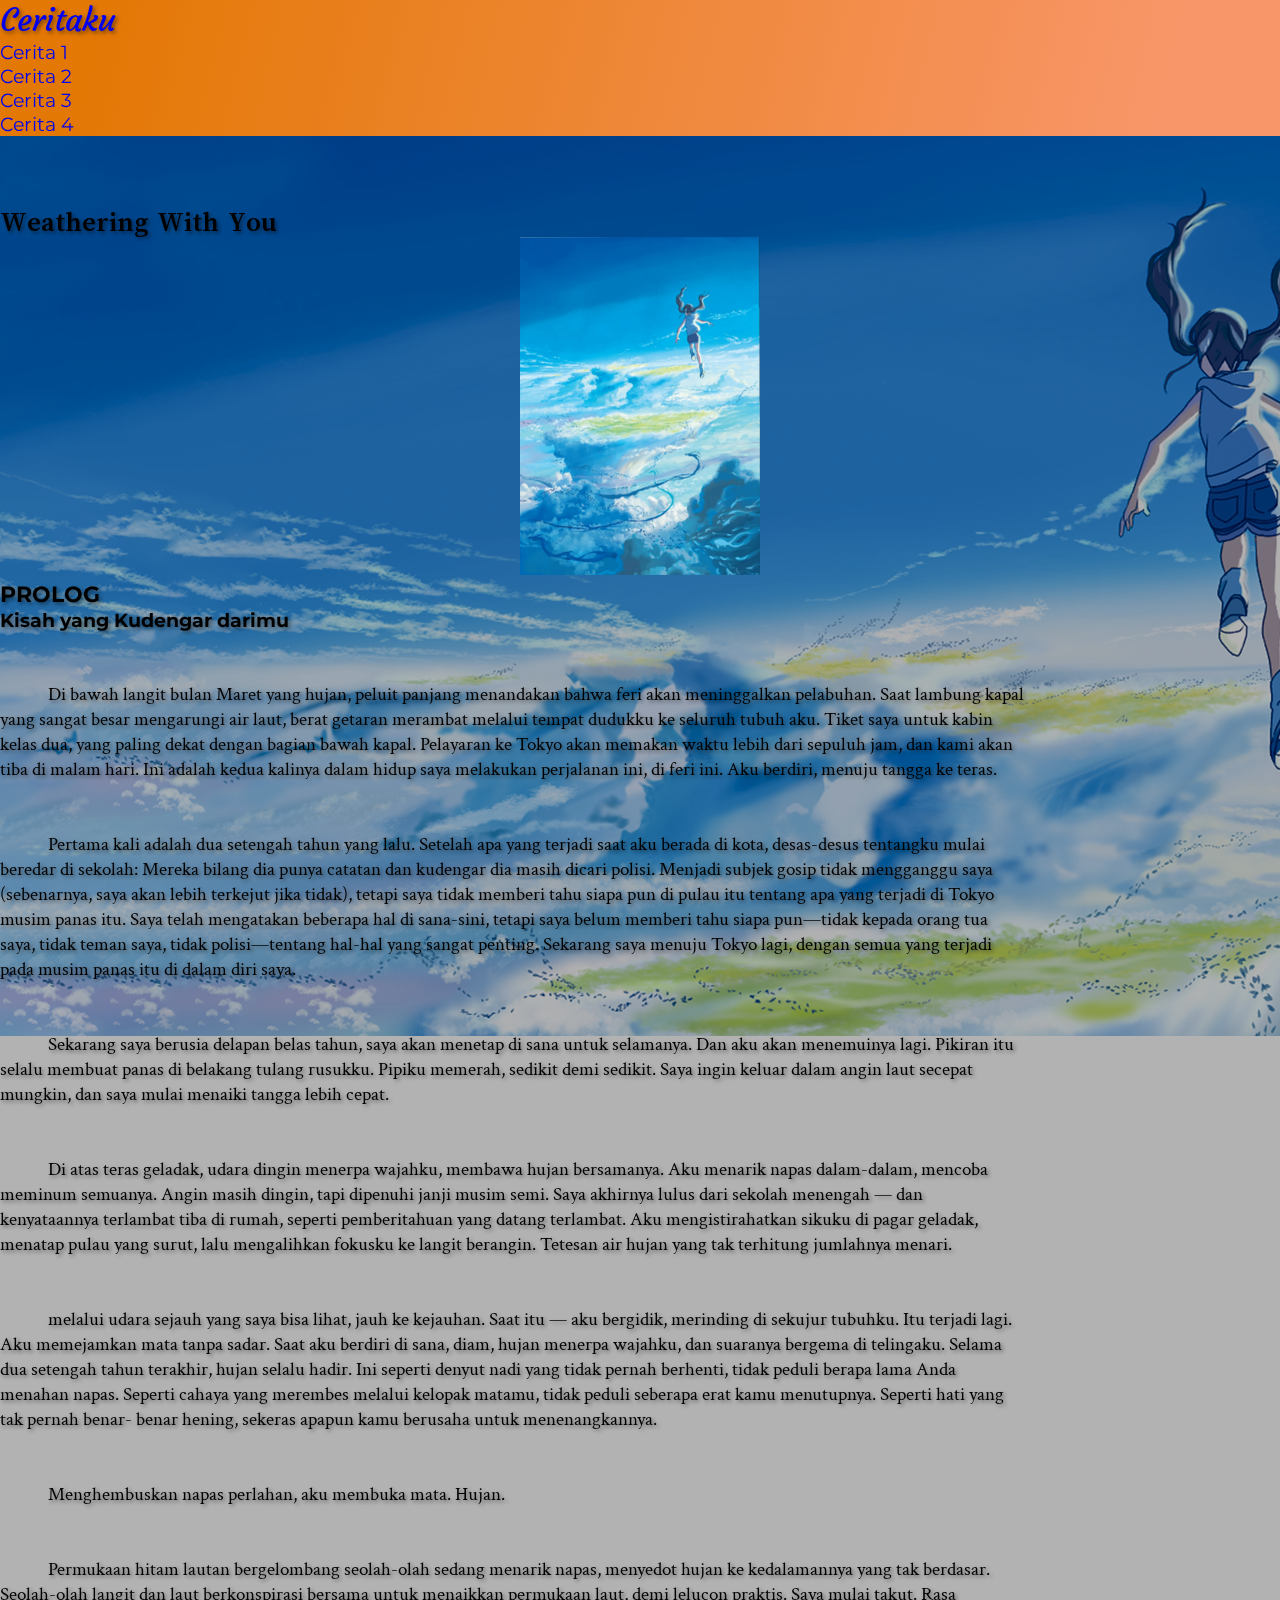
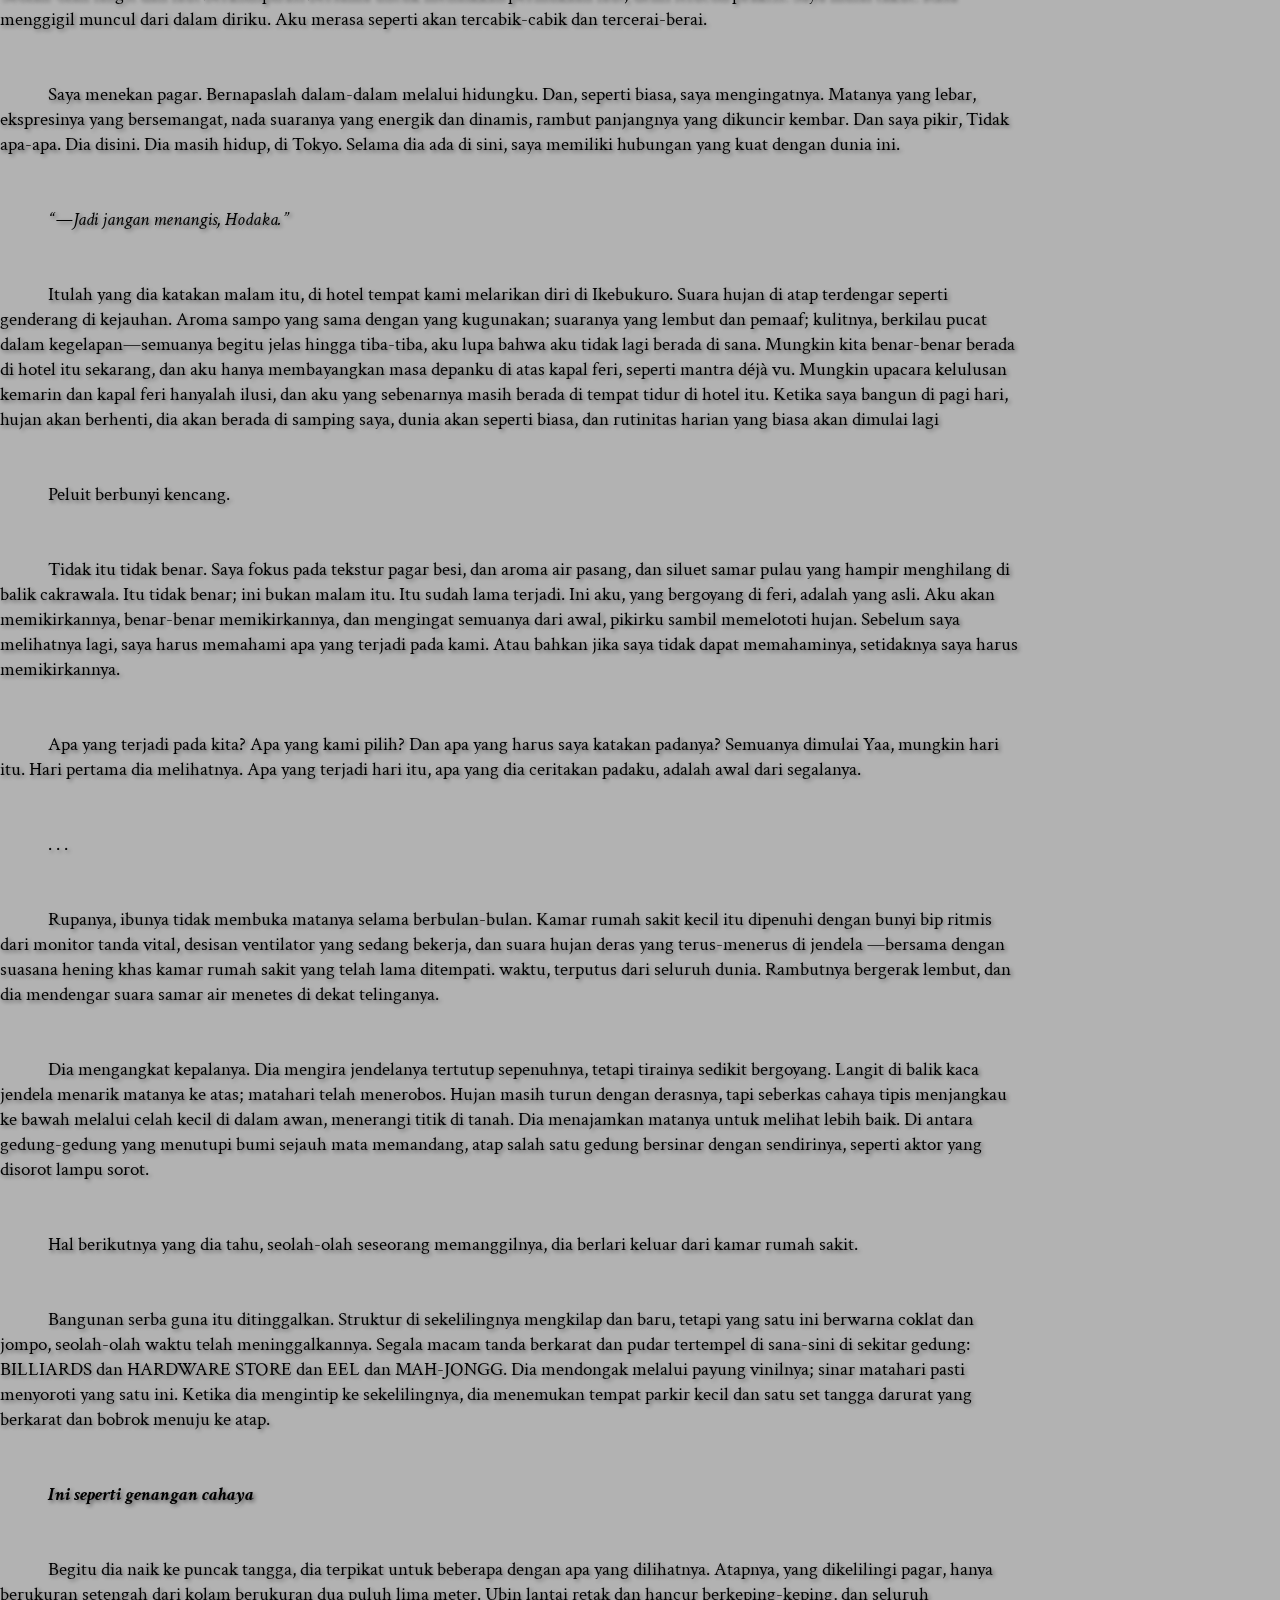
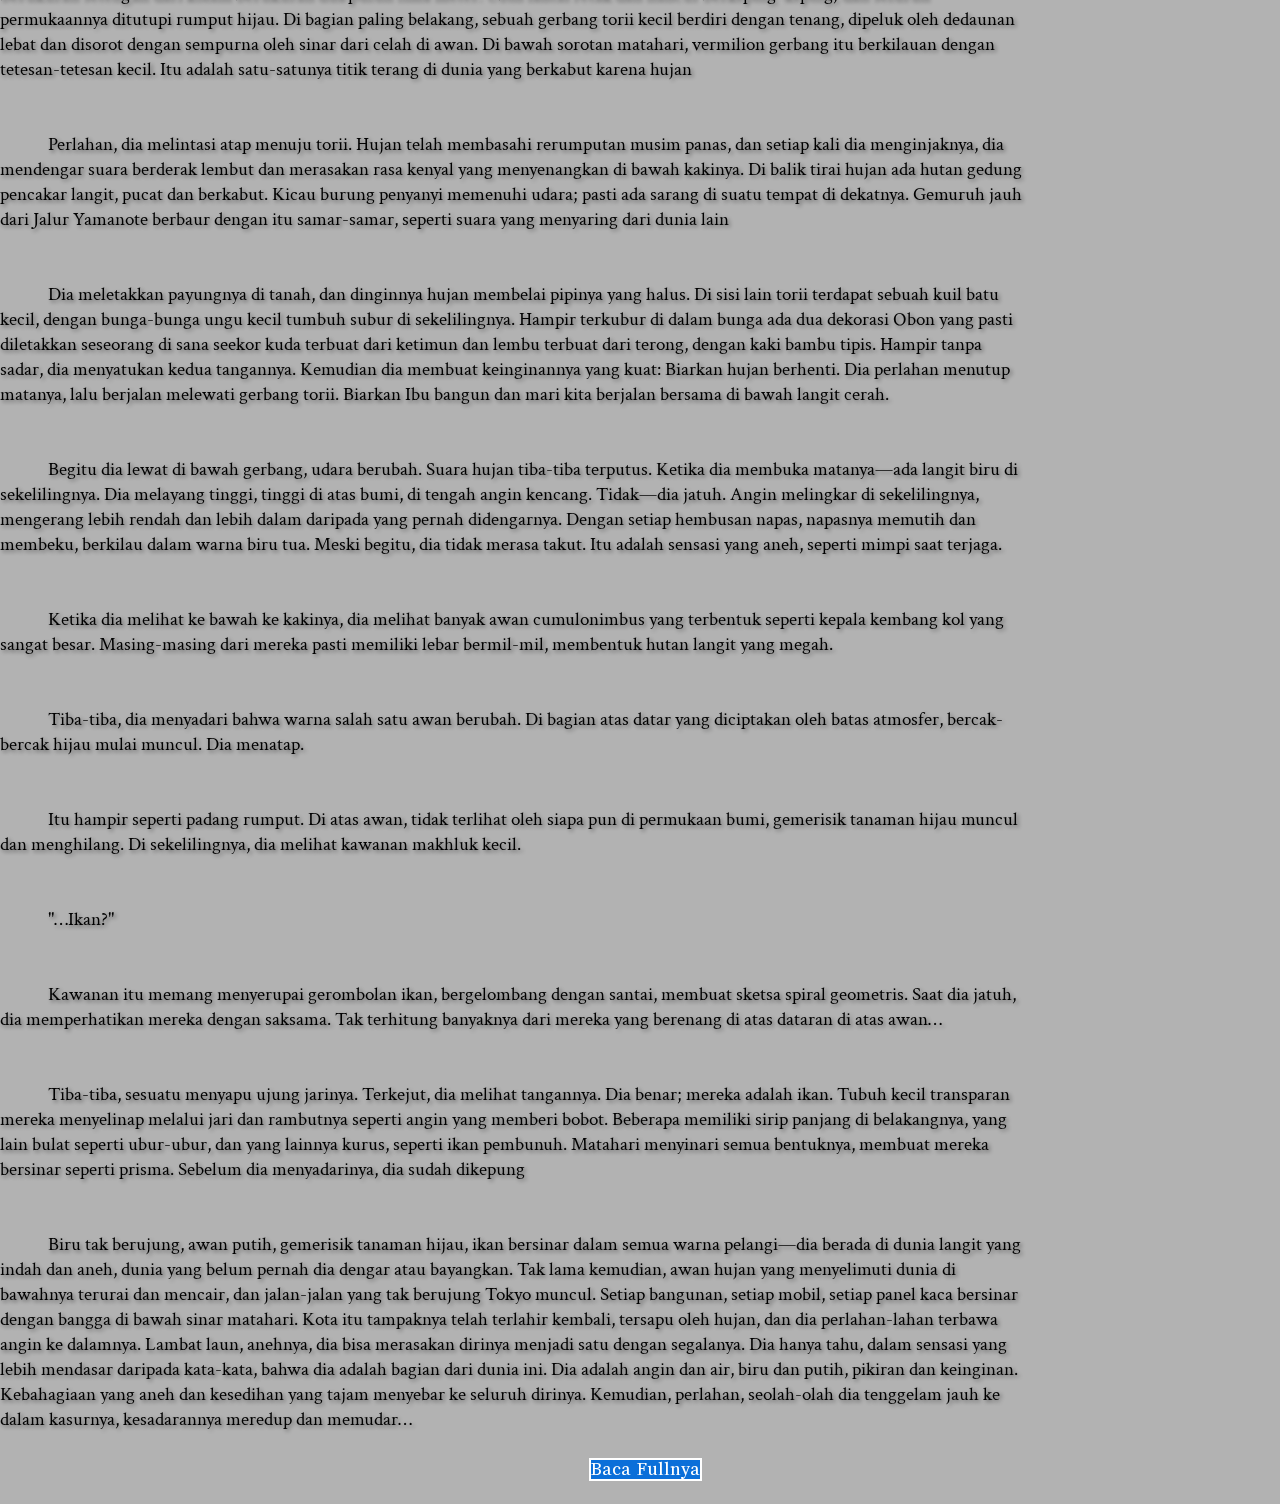
<file: page1/index.html>
<!DOCTYPE html>
<html lang="en">
  <head>
    <meta charset="utf-8" />
    <meta name="viewport" content="width=device-width, initial-scale=1" />
    <title>Ceritaku</title>

    <!--link bootstrap-->
    <link
      href="https://cdn.jsdelivr.net/npm/bootstrap@5.3.1/dist/css/bootstrap.min.css"
      rel="stylesheet"
      integrity="sha384-4bw+/aepP/YC94hEpVNVgiZdgIC5+VKNBQNGCHeKRQN+PtmoHDEXuppvnDJzQIu9"
      crossorigin="anonymous"
    />

    <!--link css-->
    <link rel="stylesheet" href="style.css" />

    <!--Goggle Font-->
    <link rel="preconnect" href="https://fonts.googleapis.com" />
    <link rel="preconnect" href="https://fonts.gstatic.com" crossorigin />
    <link
      href="https://fonts.googleapis.com/css2?family=Courgette&family=Crimson+Text&family=Kanit:wght@400;700&family=Lisu+Bosa&family=Montserrat:wght@500;600&family=Noto+Sans:wght@500&family=Poppins:wght@400;700&display=swap"
      rel="stylesheet"
    />
  </head>

  <body>
    <header>
      <!--navbar-->
      <nav
        class="navbar navbar-expand-lg navbar-dark shadow fixed-top"
        style="background: linear-gradient(103.3deg, rgb(228, 120, 5) 7.7%, rgb(248, 150, 105) 90.8%);"
      >
        <div class="container">
          <a class="navbar-brand" href="../index.html">Ceritaku</a>
          <button
            class="navbar-toggler"
            type="button"
            data-bs-toggle="collapse"
            data-bs-target="#navbarNav"
            aria-controls="navbarNav"
            aria-expanded="false"
            aria-label="Toggle navigation"
          >
            <span class="navbar-toggler-icon"></span>
          </button>
          <div class="collapse navbar-collapse" id="navbarNav">
            <ul class="navbar-nav ms-auto fs-6">
              <li class="nav-item">
                <a class="nav-link active" aria-current="page" href="#"
                  >Cerita 1</a>
              </li>
              <li class="nav-item">
                <a class="nav-link" href="../page2/index.html">Cerita 2</a>
              </li>
              <li class="nav-item">
                <a class="nav-link" href="../page3/index.html">Cerita 3</a>
              </li>
              <li class="nav-item">
                <a class="nav-link" href="../page4/index.html">Cerita 4</a>
              </li>
            </ul>
          </div>
        </div>
      </nav>
    </header>

    <section id="hero" class="hero text-white">
      <div class="bg-image"></div>
      <main>
        <br><br> <br>
        <h2 class="text-end mx-4 fs-1">Weathering With You</h2>
        <center><img src="../image/cover1.png" class="img-fluid mt-2 border border-light border-2" alt="covergambar"></center>
        <h3 class="text-warning text-decoration-underline mx-3 mt-5">PROLOG</h3>
        <h4 class="text-warning text-decoration-underline mx-3">
          Kisah yang Kudengar darimu
        </h4>
        <p class="mx-auto fs-5 text-center align-items-center">
          Di bawah langit bulan Maret yang hujan, peluit panjang menandakan
          bahwa feri akan meninggalkan pelabuhan. Saat lambung kapal yang sangat
          besar mengarungi air laut, berat getaran merambat melalui tempat
          dudukku ke seluruh tubuh aku. Tiket saya untuk kabin kelas dua, yang
          paling dekat dengan bagian bawah kapal. Pelayaran ke Tokyo akan
          memakan waktu lebih dari sepuluh jam, dan kami akan tiba di malam
          hari. Ini adalah kedua kalinya dalam hidup saya melakukan perjalanan
          ini, di feri ini. Aku berdiri, menuju tangga ke teras.
        </p>
        <p class="mx-auto fs-5 text-center align-items-center">
          Pertama kali adalah dua setengah tahun yang lalu. Setelah apa yang
          terjadi saat aku berada di kota, desas-desus tentangku mulai beredar
          di sekolah: Mereka bilang dia punya catatan dan kudengar dia masih
          dicari polisi. Menjadi subjek gosip tidak mengganggu saya (sebenarnya,
          saya akan lebih terkejut jika tidak), tetapi saya tidak memberi tahu
          siapa pun di pulau itu tentang apa yang terjadi di Tokyo musim panas
          itu. Saya telah mengatakan beberapa hal di sana-sini, tetapi saya
          belum memberi tahu siapa pun—tidak kepada orang tua saya, tidak teman
          saya, tidak polisi—tentang hal-hal yang sangat penting. Sekarang saya
          menuju Tokyo lagi, dengan semua yang terjadi pada musim panas itu di
          dalam diri saya.
        </p>
        <p class="mx-auto fs-5 text-center align-items-center">
          Sekarang saya berusia delapan belas tahun, saya akan menetap di sana
          untuk selamanya. Dan aku akan menemuinya lagi. Pikiran itu selalu
          membuat panas di belakang tulang rusukku. Pipiku memerah, sedikit demi
          sedikit. Saya ingin keluar dalam angin laut secepat mungkin, dan saya
          mulai menaiki tangga lebih cepat.
        </p>
        <p class="mx-auto fs-5 text-center align-items-center">
          Di atas teras geladak, udara dingin menerpa wajahku, membawa hujan
          bersamanya. Aku menarik napas dalam-dalam, mencoba meminum semuanya.
          Angin masih dingin, tapi dipenuhi janji musim semi. Saya akhirnya
          lulus dari sekolah menengah — dan kenyataannya terlambat tiba di
          rumah, seperti pemberitahuan yang datang terlambat. Aku
          mengistirahatkan sikuku di pagar geladak, menatap pulau yang surut,
          lalu mengalihkan fokusku ke langit berangin. Tetesan air hujan yang
          tak terhitung jumlahnya menari.
        </p>
        <p class="mx-auto fs-5 text-center align-items-center">
          melalui udara sejauh yang saya bisa lihat, jauh ke kejauhan. Saat itu
          — aku bergidik, merinding di sekujur tubuhku. Itu terjadi lagi. Aku
          memejamkan mata tanpa sadar. Saat aku berdiri di sana, diam, hujan
          menerpa wajahku, dan suaranya bergema di telingaku. Selama dua
          setengah tahun terakhir, hujan selalu hadir. Ini seperti denyut nadi
          yang tidak pernah berhenti, tidak peduli berapa lama Anda menahan
          napas. Seperti cahaya yang merembes melalui kelopak matamu, tidak
          peduli seberapa erat kamu menutupnya. Seperti hati yang tak pernah
          benar- benar hening, sekeras apapun kamu berusaha untuk
          menenangkannya.
        </p>
        <p class="mx-auto fs-6 text-center align-items-center">
          Menghembuskan napas perlahan, aku membuka mata. Hujan.
        </p>
        <p class="mx-auto fs-5 text-center align-items-center">
          Permukaan hitam lautan bergelombang seolah-olah sedang menarik napas,
          menyedot hujan ke kedalamannya yang tak berdasar. Seolah-olah langit
          dan laut berkonspirasi bersama untuk menaikkan permukaan laut, demi
          lelucon praktis. Saya mulai takut. Rasa menggigil muncul dari dalam
          diriku. Aku merasa seperti akan tercabik-cabik dan tercerai-berai.
        </p>
        <p class="mx-auto fs-5 text-center align-items-center">
          Saya menekan pagar. Bernapaslah dalam-dalam melalui hidungku. Dan,
          seperti biasa, saya mengingatnya. Matanya yang lebar, ekspresinya yang
          bersemangat, nada suaranya yang energik dan dinamis, rambut panjangnya
          yang dikuncir kembar. Dan saya pikir, Tidak apa-apa. Dia disini. Dia
          masih hidup, di Tokyo. Selama dia ada di sini, saya memiliki hubungan
          yang kuat dengan dunia ini.
        </p>
        <p class="mx-auto fs-6 text-center align-items-center">
          <i>“—Jadi jangan menangis, Hodaka.”</i>
        </p>
        <p class="mx-auto fs-5 text-center align-items-center">
          Itulah yang dia katakan malam itu, di hotel tempat kami melarikan diri
          di Ikebukuro. Suara hujan di atap terdengar seperti genderang di
          kejauhan. Aroma sampo yang sama dengan yang kugunakan; suaranya yang
          lembut dan pemaaf; kulitnya, berkilau pucat dalam kegelapan—semuanya
          begitu jelas hingga tiba-tiba, aku lupa bahwa aku tidak lagi berada di
          sana. Mungkin kita benar-benar berada di hotel itu sekarang, dan aku
          hanya membayangkan masa depanku di atas kapal feri, seperti mantra
          déjà vu. Mungkin upacara kelulusan kemarin dan kapal feri hanyalah
          ilusi, dan aku yang sebenarnya masih berada di tempat tidur di hotel
          itu. Ketika saya bangun di pagi hari, hujan akan berhenti, dia akan
          berada di samping saya, dunia akan seperti biasa, dan rutinitas harian
          yang biasa akan dimulai lagi
        </p>
        <p class="mx-auto fs-5 text-center align-items-center">Peluit berbunyi kencang.</p>
        <p class="mx-auto fs-5 text-center align-items-center">
          Tidak itu tidak benar. Saya fokus pada tekstur pagar besi, dan aroma
          air pasang, dan siluet samar pulau yang hampir menghilang di balik
          cakrawala. Itu tidak benar; ini bukan malam itu. Itu sudah lama
          terjadi. Ini aku, yang bergoyang di feri, adalah yang asli. Aku akan
          memikirkannya, benar-benar memikirkannya, dan mengingat semuanya dari
          awal, pikirku sambil memelototi hujan. Sebelum saya melihatnya lagi,
          saya harus memahami apa yang terjadi pada kami. Atau bahkan jika saya
          tidak dapat memahaminya, setidaknya saya harus memikirkannya.
        </p>
        <p class="mx-auto fs-5 text-center align-items-center">
          Apa yang terjadi pada kita? Apa yang kami pilih? Dan apa yang harus
          saya katakan padanya? Semuanya dimulai Yaa, mungkin hari itu. Hari
          pertama dia melihatnya. Apa yang terjadi hari itu, apa yang dia
          ceritakan padaku, adalah awal dari segalanya.
        </p>
        <p class="mx-auto fs-3 d-flex justify-content-center">. . .</p>
        <p class="mx-auto fs-5 text-center align-items-center">
          Rupanya, ibunya tidak membuka matanya selama berbulan-bulan. Kamar
          rumah sakit kecil itu dipenuhi dengan bunyi bip ritmis dari monitor
          tanda vital, desisan ventilator yang sedang bekerja, dan suara hujan
          deras yang terus-menerus di jendela —bersama dengan suasana hening
          khas kamar rumah sakit yang telah lama ditempati. waktu, terputus dari
          seluruh dunia. Rambutnya bergerak lembut, dan dia mendengar suara
          samar air menetes di dekat telinganya.
        </p>
        <p class="mx-auto fs-5 text-center align-items-center">
          Dia mengangkat kepalanya. Dia mengira jendelanya tertutup sepenuhnya,
          tetapi tirainya sedikit bergoyang. Langit di balik kaca jendela
          menarik matanya ke atas; matahari telah menerobos. Hujan masih turun
          dengan derasnya, tapi seberkas cahaya tipis menjangkau ke bawah
          melalui celah kecil di dalam awan, menerangi titik di tanah. Dia
          menajamkan matanya untuk melihat lebih baik. Di antara gedung-gedung
          yang menutupi bumi sejauh mata memandang, atap salah satu gedung
          bersinar dengan sendirinya, seperti aktor yang disorot lampu sorot.
        </p>
        <p class="mx-auto fs-5 text-center align-items-center">
          Hal berikutnya yang dia tahu, seolah-olah seseorang memanggilnya, dia
          berlari keluar dari kamar rumah sakit.
        </p>
        <p class="mx-auto fs-5 text-center align-items-center">
          Bangunan serba guna itu ditinggalkan. Struktur di sekelilingnya
          mengkilap dan baru, tetapi yang satu ini berwarna coklat dan jompo,
          seolah-olah waktu telah meninggalkannya. Segala macam tanda berkarat
          dan pudar tertempel di sana-sini di sekitar gedung: BILLIARDS dan
          HARDWARE STORE dan EEL dan MAH-JONGG. Dia mendongak melalui payung
          vinilnya; sinar matahari pasti menyoroti yang satu ini. Ketika dia
          mengintip ke sekelilingnya, dia menemukan tempat parkir kecil dan satu
          set tangga darurat yang berkarat dan bobrok menuju ke atap.
        </p>
        <p class="mx-auto fs-5 text-center align-items-center">
          <b><i>Ini seperti genangan cahaya</i></b>
        </p>
        <p class="mx-auto fs-5 text-center align-items-center">
          Begitu dia naik ke puncak tangga, dia terpikat untuk beberapa dengan
          apa yang dilihatnya. Atapnya, yang dikelilingi pagar, hanya berukuran
          setengah dari kolam berukuran dua puluh lima meter. Ubin lantai retak
          dan hancur berkeping-keping, dan seluruh permukaannya ditutupi rumput
          hijau. Di bagian paling belakang, sebuah gerbang torii kecil berdiri
          dengan tenang, dipeluk oleh dedaunan lebat dan disorot dengan sempurna
          oleh sinar dari celah di awan. Di bawah sorotan matahari, vermilion
          gerbang itu berkilauan dengan tetesan-tetesan kecil. Itu adalah
          satu-satunya titik terang di dunia yang berkabut karena hujan
        </p>
        <p class="mx-auto fs-5 text-center align-items-center">
          Perlahan, dia melintasi atap menuju torii. Hujan telah membasahi
          rerumputan musim panas, dan setiap kali dia menginjaknya, dia
          mendengar suara berderak lembut dan merasakan rasa kenyal yang
          menyenangkan di bawah kakinya. Di balik tirai hujan ada hutan gedung
          pencakar langit, pucat dan berkabut. Kicau burung penyanyi memenuhi
          udara; pasti ada sarang di suatu tempat di dekatnya. Gemuruh jauh dari
          Jalur Yamanote berbaur dengan itu samar-samar, seperti suara yang
          menyaring dari dunia lain
        </p>
        <p class="mx-auto fs-5 text-center align-items-center">
          Dia meletakkan payungnya di tanah, dan dinginnya hujan membelai
          pipinya yang halus. Di sisi lain torii terdapat sebuah kuil batu
          kecil, dengan bunga-bunga ungu kecil tumbuh subur di sekelilingnya.
          Hampir terkubur di dalam bunga ada dua dekorasi Obon yang pasti
          diletakkan seseorang di sana seekor kuda terbuat dari ketimun dan
          lembu terbuat dari terong, dengan kaki bambu tipis. Hampir tanpa
          sadar, dia menyatukan kedua tangannya. Kemudian dia membuat
          keinginannya yang kuat: Biarkan hujan berhenti. Dia perlahan menutup
          matanya, lalu berjalan melewati gerbang torii. Biarkan Ibu bangun dan
          mari kita berjalan bersama di bawah langit cerah.
        </p>
        <p class="mx-auto fs-5 text-center align-items-center">
          Begitu dia lewat di bawah gerbang, udara berubah. Suara hujan
          tiba-tiba terputus. Ketika dia membuka matanya—ada langit biru di
          sekelilingnya. Dia melayang tinggi, tinggi di atas bumi, di tengah
          angin kencang. Tidak—dia jatuh. Angin melingkar di sekelilingnya,
          mengerang lebih rendah dan lebih dalam daripada yang pernah
          didengarnya. Dengan setiap hembusan napas, napasnya memutih dan
          membeku, berkilau dalam warna biru tua. Meski begitu, dia tidak merasa
          takut. Itu adalah sensasi yang aneh, seperti mimpi saat terjaga.
        </p>
        <p class="mx-auto fs-5 text-center align-items-center">
          Ketika dia melihat ke bawah ke kakinya, dia melihat banyak awan
          cumulonimbus yang terbentuk seperti kepala kembang kol yang sangat
          besar. Masing-masing dari mereka pasti memiliki lebar bermil-mil,
          membentuk hutan langit yang megah.
        </p>
        <p class="mx-auto fs-5 text-center align-items-center">
          Tiba-tiba, dia menyadari bahwa warna salah satu awan berubah. Di
          bagian atas datar yang diciptakan oleh batas atmosfer, bercak-bercak
          hijau mulai muncul. Dia menatap.
        </p>
        <p class="mx-auto fs-5 text-center align-items-center">
          Itu hampir seperti padang rumput. Di atas awan, tidak terlihat oleh
          siapa pun di permukaan bumi, gemerisik tanaman hijau muncul dan
          menghilang. Di sekelilingnya, dia melihat kawanan makhluk kecil.
        </p>
        <p class="mx-auto fs-5 text-center align-items-center">"…Ikan?"</p>
        <p class="mx-auto fs-5 text-center align-items-center">
          Kawanan itu memang menyerupai gerombolan ikan, bergelombang dengan
          santai, membuat sketsa spiral geometris. Saat dia jatuh, dia
          memperhatikan mereka dengan saksama. Tak terhitung banyaknya dari
          mereka yang berenang di atas dataran di atas awan…
        </p>
        <p class="mx-auto fs-5 text-center align-items-center">
          Tiba-tiba, sesuatu menyapu ujung jarinya. Terkejut, dia melihat
          tangannya. Dia benar; mereka adalah ikan. Tubuh kecil transparan
          mereka menyelinap melalui jari dan rambutnya seperti angin yang
          memberi bobot. Beberapa memiliki sirip panjang di belakangnya, yang
          lain bulat seperti ubur-ubur, dan yang lainnya kurus, seperti ikan
          pembunuh. Matahari menyinari semua bentuknya, membuat mereka bersinar
          seperti prisma. Sebelum dia menyadarinya, dia sudah dikepung
        </p>
        <p class="mx-auto fs-5 text-center align-items-center">
          Biru tak berujung, awan putih, gemerisik tanaman hijau, ikan bersinar
          dalam semua warna pelangi—dia berada di dunia langit yang indah dan
          aneh, dunia yang belum pernah dia dengar atau bayangkan. Tak lama
          kemudian, awan hujan yang menyelimuti dunia di bawahnya terurai dan
          mencair, dan jalan-jalan yang tak berujung Tokyo muncul. Setiap
          bangunan, setiap mobil, setiap panel kaca bersinar dengan bangga di
          bawah sinar matahari. Kota itu tampaknya telah terlahir kembali,
          tersapu oleh hujan, dan dia perlahan-lahan terbawa angin ke dalamnya.
          Lambat laun, anehnya, dia bisa merasakan dirinya menjadi satu dengan
          segalanya. Dia hanya tahu, dalam sensasi yang lebih mendasar daripada
          kata-kata, bahwa dia adalah bagian dari dunia ini. Dia adalah angin
          dan air, biru dan putih, pikiran dan keinginan. Kebahagiaan yang aneh
          dan kesedihan yang tajam menyebar ke seluruh dirinya. Kemudian,
          perlahan, seolah-olah dia tenggelam jauh ke dalam kasurnya,
          kesadarannya meredup dan memudar… 
        </p> <br>
        <a href="https://www.gramedia.com/products/weathering-with-you?queryID=b6becbbe75a7ea8e14cd533aceb5827a" class="btn-lg btn btn-outline-light mt-2 ">Baca Fullnya</a>
        <br> <br> 
      </main>
      </main>

      <!--Bagian footer-->
      <footer>
    </section>
    <!-- Bootstrap JavaScript Libraries -->
    <script
      src="https://cdn.jsdelivr.net/npm/bootstrap@5.3.1/dist/js/bootstrap.bundle.min.js"
      integrity="sha384-HwwvtgBNo3bZJJLYd8oVXjrBZt8cqVSpeBNS5n7C8IVInixGAoxmnlMuBnhbgrkm"
      crossorigin="anonymous"
    ></script>
  </body>
</html>
</file>
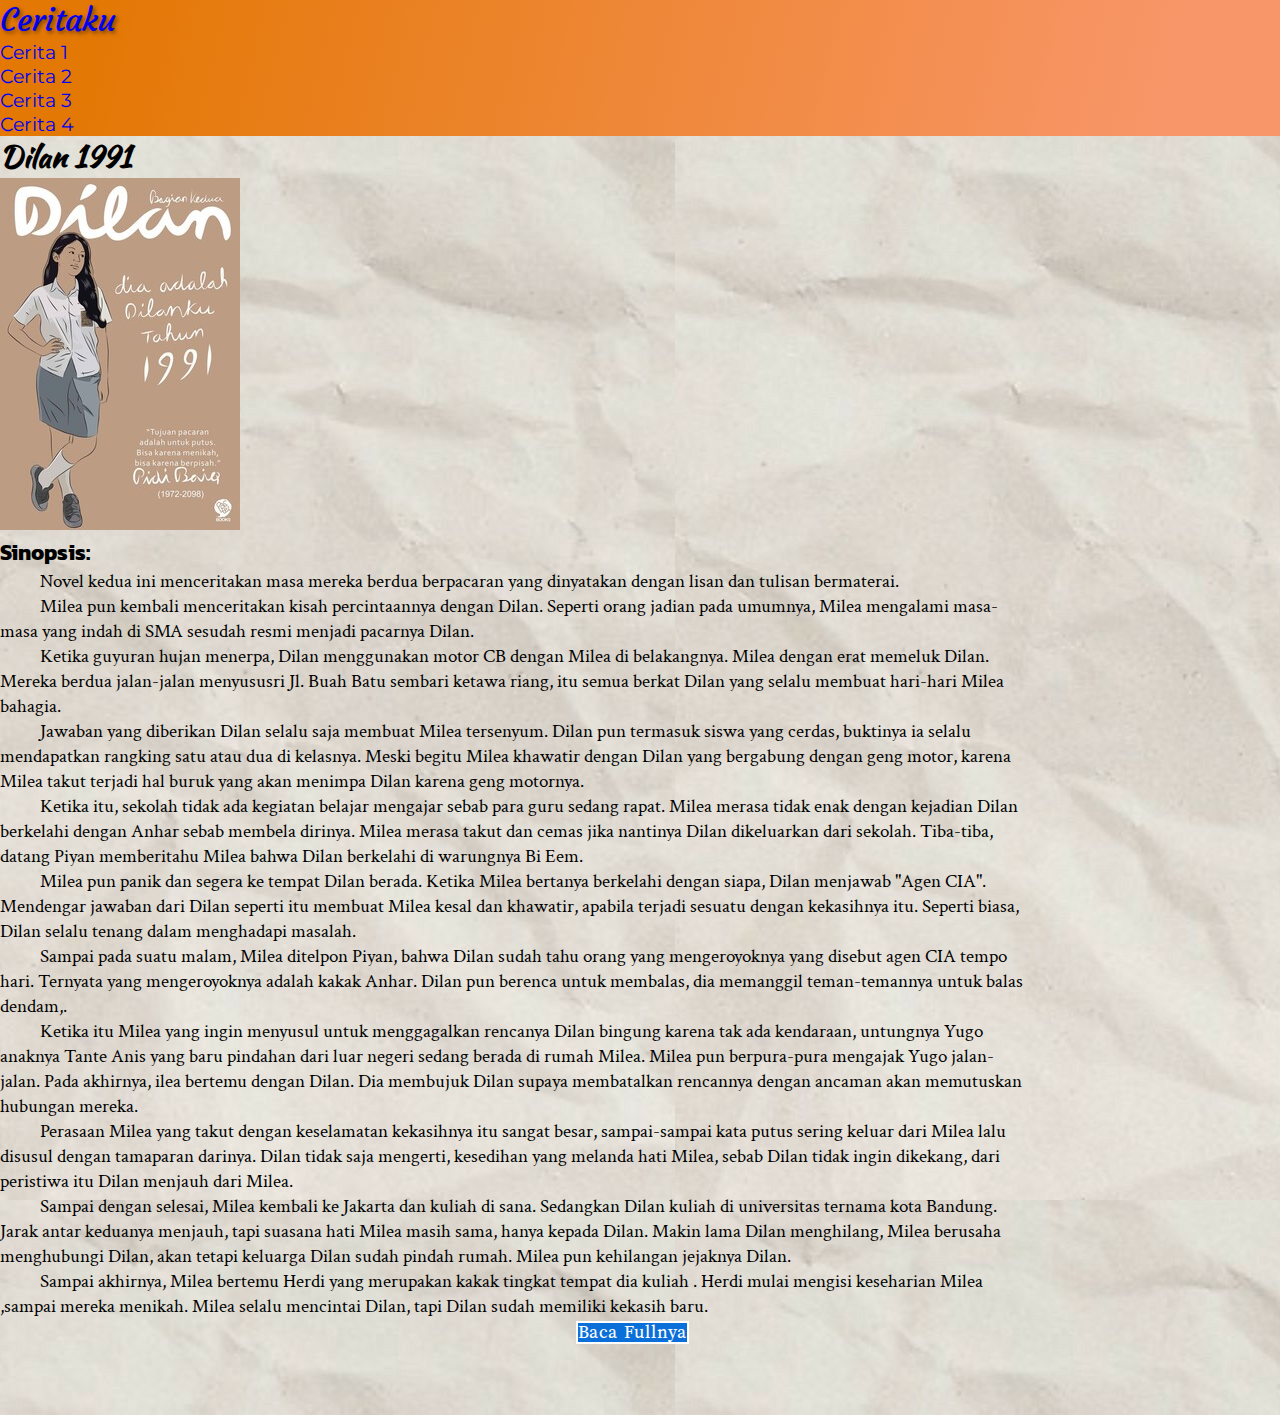
<file: page2/index.html>
<!DOCTYPE html>
<html lang="en">
  <head>
    <meta charset="utf-8" />
    <meta
      name="viewport"
      content="width=device-width, initial-scale=1, shrink-to-fit=no"
    />
    <title>Ceritaku</title>

    <!--link bootstrap-->
    <link
      href="https://cdn.jsdelivr.net/npm/bootstrap@5.3.1/dist/css/bootstrap.min.css"
      rel="stylesheet"
      integrity="sha384-4bw+/aepP/YC94hEpVNVgiZdgIC5+VKNBQNGCHeKRQN+PtmoHDEXuppvnDJzQIu9"
      crossorigin="anonymous"
    />

    <!--link css-->
    <link rel="stylesheet" href="style.css" />

    <!--Goggle Font-->
    <link rel="preconnect" href="https://fonts.googleapis.com" />
    <link rel="preconnect" href="https://fonts.gstatic.com" crossorigin />
    <link
      href="https://fonts.googleapis.com/css2?family=Courgette&family=Crimson+Text&family=Kanit:wght@400;700&family=Lisu+Bosa&family=Montserrat:wght@500;600&family=Noto+Sans:wght@500&family=Poppins:wght@400;700&display=swap"
      rel="stylesheet"
    />
    <link rel="preconnect" href="https://fonts.googleapis.com" />
    <link rel="preconnect" href="https://fonts.gstatic.com" crossorigin />
    <link
      href="https://fonts.googleapis.com/css2?family=Kaushan+Script&display=swap"
      rel="stylesheet"
    />
  </head>

  <body>
    <header>
      <!--navbar-->
      <nav
        class="navbar navbar-expand-lg navbar-dark shadow fixed-bottom"
        style="
          background: linear-gradient(
            103.3deg,
            rgb(228, 120, 5) 7.7%,
            rgb(248, 150, 105) 90.8%
          );
        "
      >
        <div class="container">
          <a class="navbar-brand" href="../index.html">Ceritaku</a>
          <button
            class="navbar-toggler"
            type="button"
            data-bs-toggle="collapse"
            data-bs-target="#navbarNav"
            aria-controls="navbarNav"
            aria-expanded="false"
            aria-label="Toggle navigation"
          >
            <span class="navbar-toggler-icon"></span>
          </button>
          <div class="collapse navbar-collapse" id="navbarNav">
            <ul class="navbar-nav ms-auto fs-6">
              <li class="nav-item">
                <a class="nav-link" href="../page1/index.html">Cerita 1</a>
              </li>
              <li class="nav-item">
                <a class="nav-link active" aria-current="page" href="#"
                  >Cerita 2</a
                >
              </li>
              <li class="nav-item">
                <a class="nav-link" href="../page3/index.html">Cerita 3</a>
              </li>
              <li class="nav-item">
                <a class="nav-link" href="../page4/index.html">Cerita 4</a>
              </li>
            </ul>
          </div>
        </div>
      </nav>
    </header>

    <section id="hero" class="hero">
      <main>
        <h2 class="fs-1 text-center mt-3">Dilan 1991</h2>
        <img
          src="../image/milan1.jpg"
          class="img-fluid float-end mx-4 mt-2 border border-light border-2"
          alt="covergambar"
        />
        <h3 class="fs-2 mx-4">Sinopsis:</h3>
        <p class="mx-auto fs-4">
          Novel kedua ini menceritakan masa mereka berdua berpacaran yang
          dinyatakan dengan lisan dan tulisan bermaterai.
        </p>
        <p class="mx-auto fs-4">
          Milea pun kembali menceritakan kisah percintaannya dengan Dilan.
          Seperti orang jadian pada umumnya, Milea mengalami masa-masa yang
          indah di SMA sesudah resmi menjadi pacarnya Dilan.
        </p>
        <p class="mx-auto fs-4">
          Ketika guyuran hujan menerpa, Dilan menggunakan motor CB dengan Milea
          di belakangnya. Milea dengan erat memeluk Dilan. Mereka berdua
          jalan-jalan menyususri Jl. Buah Batu sembari ketawa riang, itu semua
          berkat Dilan yang selalu membuat hari-hari Milea bahagia.
        </p>
        <p class="mx-auto fs-4">
          Jawaban yang diberikan Dilan selalu saja membuat Milea tersenyum.
          Dilan pun termasuk siswa yang cerdas, buktinya ia selalu mendapatkan
          rangking satu atau dua di kelasnya. Meski begitu Milea khawatir dengan
          Dilan yang bergabung dengan geng motor, karena Milea takut terjadi hal
          buruk yang akan menimpa Dilan karena geng motornya.
        </p>
        <p class="mx-auto fs-4">
          Ketika itu, sekolah tidak ada kegiatan belajar mengajar sebab para
          guru sedang rapat. Milea merasa tidak enak dengan kejadian Dilan
          berkelahi dengan Anhar sebab membela dirinya. Milea merasa takut dan
          cemas jika nantinya Dilan dikeluarkan dari sekolah. Tiba-tiba, datang
          Piyan memberitahu Milea bahwa Dilan berkelahi di warungnya Bi Eem.
        </p>
        <p class="mx-auto fs-4">
          Milea pun panik dan segera ke tempat Dilan berada. Ketika Milea
          bertanya berkelahi dengan siapa, Dilan menjawab "Agen CIA". Mendengar
          jawaban dari Dilan seperti itu membuat Milea kesal dan khawatir,
          apabila terjadi sesuatu dengan kekasihnya itu. Seperti biasa, Dilan
          selalu tenang dalam menghadapi masalah.
        </p>
        <p class="mx-auto fs-4">
          Sampai pada suatu malam, Milea ditelpon Piyan, bahwa Dilan sudah tahu
          orang yang mengeroyoknya yang disebut agen CIA tempo hari. Ternyata
          yang mengeroyoknya adalah kakak Anhar. Dilan pun berenca untuk
          membalas, dia memanggil teman-temannya untuk balas dendam,.
        </p>
        <p class="mx-auto fs-4">
          Ketika itu Milea yang ingin menyusul untuk menggagalkan rencanya Dilan
          bingung karena tak ada kendaraan, untungnya Yugo anaknya Tante Anis
          yang baru pindahan dari luar negeri sedang berada di rumah Milea.
          Milea pun berpura-pura mengajak Yugo jalan-jalan. Pada akhirnya, ilea
          bertemu dengan Dilan. Dia membujuk Dilan supaya membatalkan rencannya
          dengan ancaman akan memutuskan hubungan mereka.
        </p>
        <p class="mx-auto fs-4">
          Perasaan Milea yang takut dengan keselamatan kekasihnya itu sangat
          besar, sampai-sampai kata putus sering keluar dari Milea lalu disusul
          dengan tamaparan darinya. Dilan tidak saja mengerti, kesedihan yang
          melanda hati Milea, sebab Dilan tidak ingin dikekang, dari peristiwa
          itu Dilan menjauh dari Milea.
        </p>
        <p class="mx-auto fs-4">
          Sampai dengan selesai, Milea kembali ke Jakarta dan kuliah di sana.
          Sedangkan Dilan kuliah di universitas ternama kota Bandung. Jarak
          antar keduanya menjauh, tapi suasana hati Milea masih sama, hanya
          kepada Dilan. Makin lama Dilan menghilang, Milea berusaha menghubungi
          Dilan, akan tetapi keluarga Dilan sudah pindah rumah. Milea pun
          kehilangan jejaknya Dilan.
        </p>
        <p class="mx-auto fs-4">
          Sampai akhirnya, Milea bertemu Herdi yang merupakan kakak tingkat
          tempat dia kuliah . Herdi mulai mengisi keseharian Milea ,sampai
          mereka menikah. Milea selalu mencintai Dilan, tapi Dilan sudah
          memiliki kekasih baru.
        </p>
        <a href="https://www.library.akbid-kbh.ac.id/index.php?p=fstream&fid=215&bid=2237" class="btn-lg btn btn-outline-light mt-4">Baca Fullnya</a>
        <br><br><br> <br>
      </main>

      <footer>
        <!-- bagian footer-->
      </footer>
    </section>
    <!-- Bootstrap JavaScript Libraries -->
    <script
      src="https://cdn.jsdelivr.net/npm/bootstrap@5.3.1/dist/js/bootstrap.bundle.min.js"
      integrity="sha384-HwwvtgBNo3bZJJLYd8oVXjrBZt8cqVSpeBNS5n7C8IVInixGAoxmnlMuBnhbgrkm"
      crossorigin="anonymous"
    ></script>
  </body>
</html>
</file>
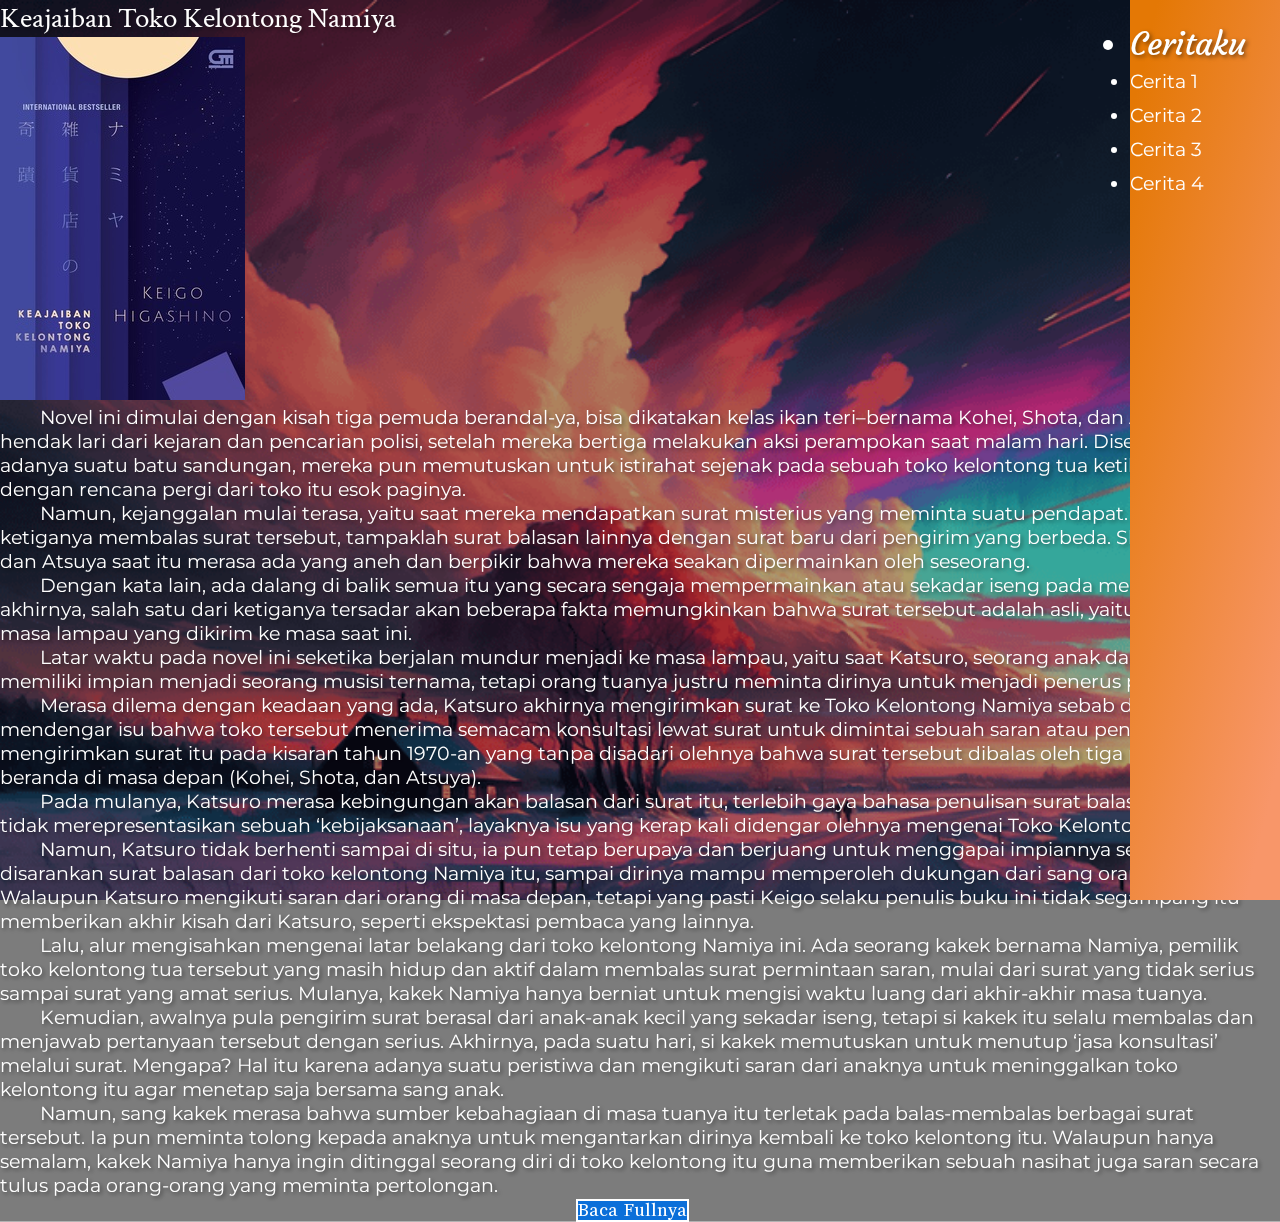
<file: page3/index.html>
<!doctype html>
<html lang="en">

<head>
    <meta charset="utf-8">
    <meta name="viewport" content="width=device-width, initial-scale=1, shrink-to-fit=no">
    <title>Ceritaku</title>
    
  <!--link bootstrap-->
  <link
  href="https://cdn.jsdelivr.net/npm/bootstrap@5.3.1/dist/css/bootstrap.min.css"
  rel="stylesheet"
  integrity="sha384-4bw+/aepP/YC94hEpVNVgiZdgIC5+VKNBQNGCHeKRQN+PtmoHDEXuppvnDJzQIu9"
  crossorigin="anonymous">

  <!--link css-->
  <link rel="stylesheet" href="style.css">

  <!--Goggle Font-->
  <link rel="preconnect" href="https://fonts.googleapis.com" />
  <link rel="preconnect" href="https://fonts.gstatic.com" crossorigin />
  <link href="https://fonts.googleapis.com/css2?family=Courgette&family=Crimson+Text&family=Kanit:wght@400;700&family=Lisu+Bosa&family=Montserrat:wght@500;600&family=Noto+Sans:wght@500&family=Poppins:wght@400;700&display=swap"
  rel="stylesheet">
</head>

  <body>
    <header>
      <!--navbar-->
      <nav
        class="navbar navbar-expand-lg navbar-dark shadow"
        style="background: linear-gradient(103.3deg, rgb(228, 120, 5) 7.7%, rgb(248, 150, 105) 90.8%);">
        <div class="container">
          <button
            class="navbar-toggler"
            type="button"
            data-bs-toggle="collapse"
            data-bs-target="#navbarNav"
            aria-controls="navbarNav"
            aria-expanded="false"
            aria-label="Toggle navigation"
          >
            <span class="navbar-toggler-icon"></span>
          </button>
          <div class="collapse navbar-collapse" id="navbarNav">
            <ul class="navbar-nav d-flex flex-column fs-4">
              <li class="navbar-brand">
                <a class="nav-link mb-5 text-white fs-2" href="../index.html">Ceritaku</a>
              </li>
              <li class="nav-item">
                <a class="nav-link ms-2" href="../page1/index.html">Cerita 1</a>
              </li>
              <li class="nav-item">
                <a class="nav-link ms-2" href="../page2/index.html">Cerita 2</a>
              </li>
              <li class="nav-item" >
                <a class="nav-link ms-2 active" aria-current="page" href="#">Cerita 3</a>
              </li>
              <li class="nav-item ms-2">
                <a class="nav-link" href="../page4/index.html">Cerita 4</a>
              </li>
            </ul>
          </div>
      </nav>
    </header>

    <section class="hero" id="hero">
      <main>
        <div class="bg-image"></div>
        <h2 class="fs-1 text-center">Keajaiban Toko Kelontong Namiya</h2>
        <img src="../image/buku3.jpg" class="img-fluid float-start mx-4 border border-light border-2"alt="covergambar"/>
        <p class="mx-auto fs-6 mt-4 w-75">
          Novel ini dimulai dengan kisah tiga pemuda berandal-ya, bisa dikatakan kelas ikan teri–bernama Kohei, Shota, dan Atsuya yang hendak lari dari kejaran dan pencarian polisi, setelah mereka bertiga melakukan aksi perampokan saat malam hari. Disebabkan oleh adanya suatu batu sandungan, mereka pun memutuskan untuk istirahat sejenak pada sebuah toko kelontong tua ketika malam itu dengan rencana pergi dari toko itu esok paginya.
        </p>
        <p class="mx-auto fs-6 w-75">
          Namun, kejanggalan mulai terasa, yaitu saat mereka mendapatkan surat misterius yang meminta suatu pendapat. Sesudah ketiganya membalas surat tersebut, tampaklah surat balasan lainnya dengan surat baru dari pengirim yang berbeda. Shota, Kohei, dan Atsuya saat itu merasa ada yang aneh dan berpikir bahwa mereka seakan dipermainkan oleh seseorang.
        </p>
        <p class="mx-auto fs-6 w-75">
            Dengan kata lain, ada dalang di balik semua itu yang secara sengaja mempermainkan atau sekadar iseng pada mereka. Pada akhirnya, salah satu dari ketiganya tersadar akan beberapa fakta memungkinkan bahwa surat tersebut adalah asli, yaitu surat dari masa lampau yang dikirim ke masa saat ini.
        </p>
        <p class="mx-auto fs-6 w-75">
          Latar waktu pada novel ini seketika berjalan mundur menjadi ke masa lampau, yaitu saat Katsuro, seorang anak dari desa yang memiliki impian menjadi seorang musisi ternama, tetapi orang tuanya justru meminta dirinya untuk menjadi penerus penjual ikan.
        </p>
        <p class="mx-auto fs-6 w-75">
          Merasa dilema dengan keadaan yang ada, Katsuro akhirnya mengirimkan surat ke Toko Kelontong Namiya sebab dirinya kerap kali mendengar isu bahwa toko tersebut menerima semacam konsultasi lewat surat untuk dimintai sebuah saran atau pendapat. Katsuro mengirimkan surat itu pada kisaran tahun 1970-an yang tanpa disadari olehnya bahwa surat tersebut dibalas oleh tiga pemuda beranda di masa depan (Kohei, Shota, dan Atsuya).
        </p>
        <p class="mx-auto fs-6 w-75">
          Pada mulanya, Katsuro merasa kebingungan akan balasan dari surat itu, terlebih gaya bahasa penulisan surat balasan tersebut tidak merepresentasikan sebuah ‘kebijaksanaan’, layaknya isu yang kerap kali didengar olehnya mengenai Toko Kelontong Namiya.
        </p> 
        <p class="mx-auto fs-6 w-75">
          Namun, Katsuro tidak berhenti sampai di situ, ia pun tetap berupaya dan berjuang untuk menggapai impiannya seperti yang disarankan surat balasan dari toko kelontong Namiya itu, sampai dirinya mampu memperoleh dukungan dari sang orang tuanya. Walaupun Katsuro mengikuti saran dari orang di masa depan, tetapi yang pasti Keigo selaku penulis buku ini tidak segampang itu memberikan akhir kisah dari Katsuro, seperti ekspektasi pembaca yang lainnya.
        </p>
        <p class="mx-auto fs-6 w-75">
          Lalu, alur mengisahkan mengenai latar belakang dari toko kelontong Namiya ini. Ada seorang kakek bernama Namiya, pemilik toko kelontong tua tersebut yang masih hidup dan aktif dalam membalas surat permintaan saran, mulai dari surat yang tidak serius sampai surat yang amat serius. Mulanya, kakek Namiya hanya berniat untuk mengisi waktu luang dari akhir-akhir masa tuanya.
        </p>
        <p class="mx-auto fs-6 w-75">
          Kemudian, awalnya pula pengirim surat berasal dari anak-anak kecil yang sekadar iseng, tetapi si kakek itu selalu membalas dan menjawab pertanyaan tersebut dengan serius. Akhirnya, pada suatu hari, si kakek memutuskan untuk menutup ‘jasa konsultasi’ melalui surat. Mengapa? Hal itu karena adanya suatu peristiwa dan mengikuti saran dari anaknya untuk meninggalkan toko kelontong itu agar menetap saja bersama sang anak.
        </p>
        <p class="mx-auto fs-6 w-75">
          Namun, sang kakek merasa bahwa sumber kebahagiaan di masa tuanya itu terletak pada balas-membalas berbagai surat tersebut. Ia pun meminta tolong kepada anaknya untuk mengantarkan dirinya kembali ke toko kelontong itu. Walaupun hanya semalam, kakek Namiya hanya ingin ditinggal seorang diri di toko kelontong itu guna memberikan sebuah nasihat juga saran secara tulus pada orang-orang yang meminta pertolongan.
        </p>
        <a href="https://fliphtml5.com/dlbeq/mfix/basic" class="btn-lg btn btn-outline-light mt-4">Baca Fullnya</a>
      </main>
    <footer>
    <!-- bagian footer-->
    </footer>
    </section>
    <!-- Bootstrap JavaScript Libraries -->
    <script
    src="https://cdn.jsdelivr.net/npm/bootstrap@5.3.1/dist/js/bootstrap.bundle.min.js"
    integrity="sha384-HwwvtgBNo3bZJJLYd8oVXjrBZt8cqVSpeBNS5n7C8IVInixGAoxmnlMuBnhbgrkm"
    crossorigin="anonymous"></script>
  </body>
</html>
</file>
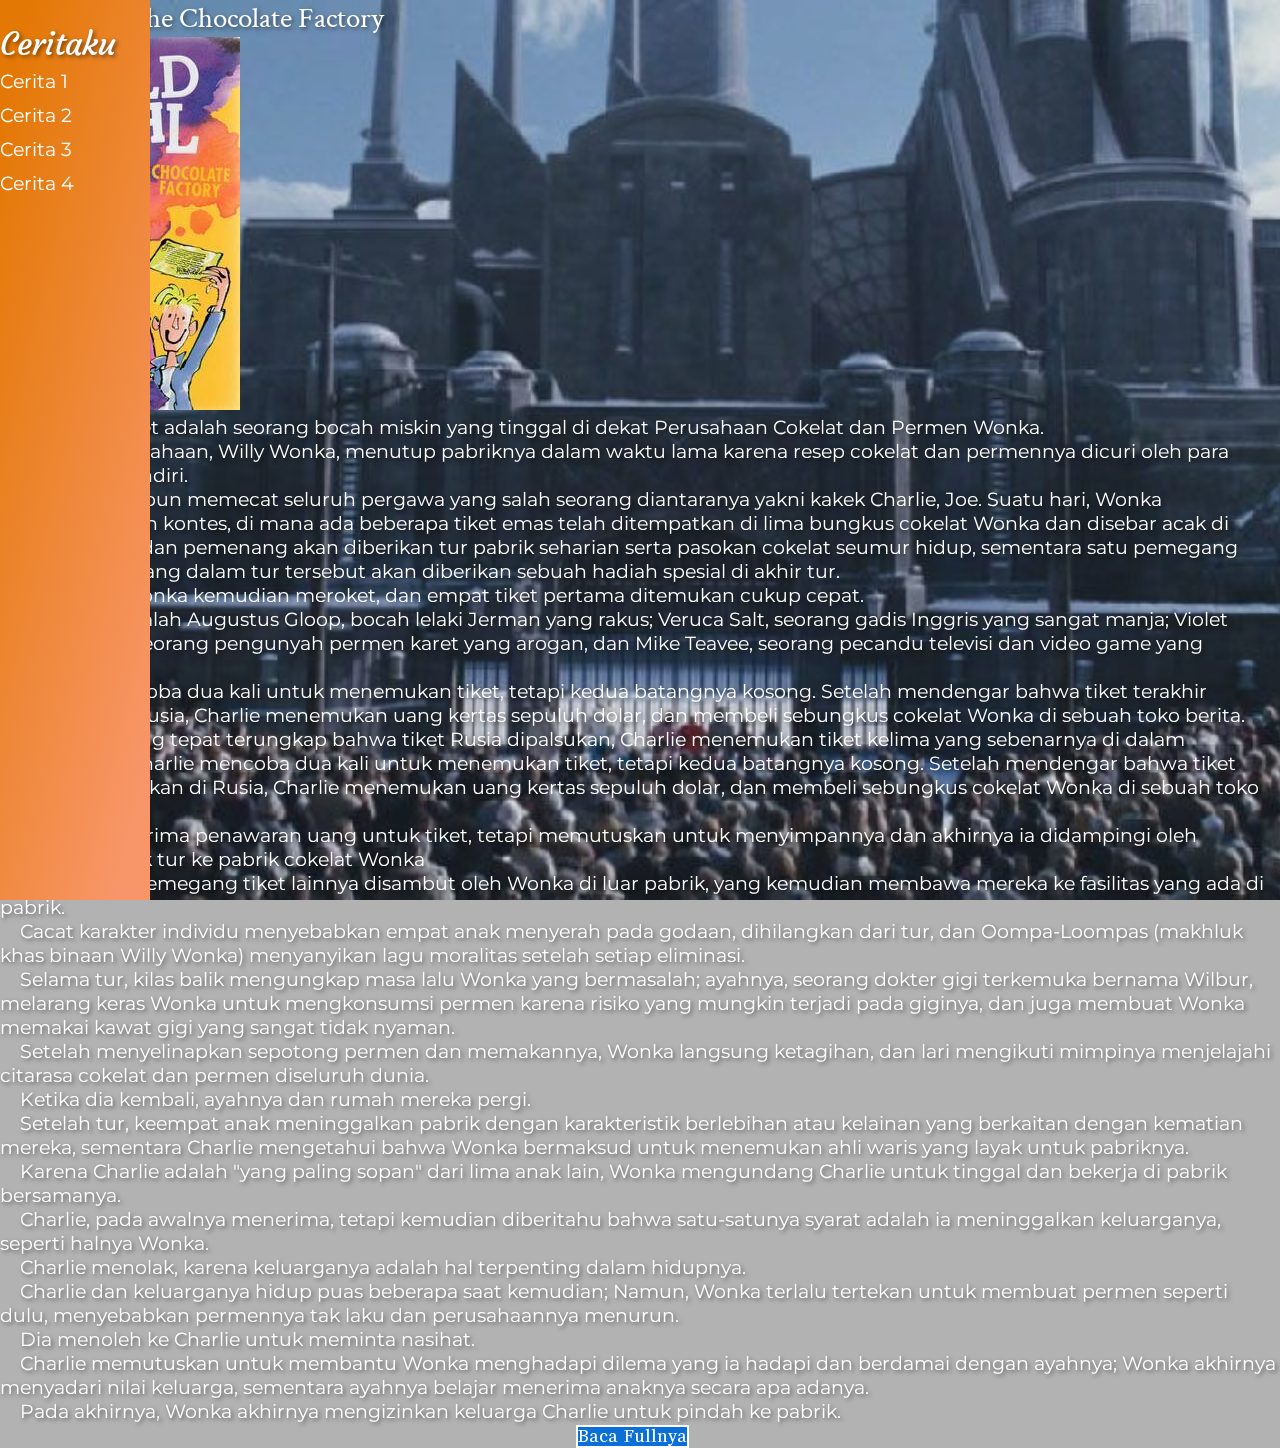
<file: page4/index.html>
<!doctype html>
<html lang="en">

<head>
    <meta charset="utf-8">
    <meta name="viewport" content="width=device-width, initial-scale=1, shrink-to-fit=no">
    <title>Ceritaku</title>
    
  <!--link bootstrap-->
  <link
  href="https://cdn.jsdelivr.net/npm/bootstrap@5.3.1/dist/css/bootstrap.min.css"
  rel="stylesheet"
  integrity="sha384-4bw+/aepP/YC94hEpVNVgiZdgIC5+VKNBQNGCHeKRQN+PtmoHDEXuppvnDJzQIu9"
  crossorigin="anonymous">

  <!--link css-->
  <link rel="stylesheet" href="style.css">

  <!--Goggle Font-->
  <link rel="preconnect" href="https://fonts.googleapis.com" />
  <link rel="preconnect" href="https://fonts.gstatic.com" crossorigin />
  <link href="https://fonts.googleapis.com/css2?family=Courgette&family=Crimson+Text&family=Kanit:wght@400;700&family=Lisu+Bosa&family=Montserrat:wght@500;600&family=Noto+Sans:wght@500&family=Poppins:wght@400;700&display=swap"
  rel="stylesheet">
</head>

  <body>
    <header>
      <!--navbar-->
      <nav
        class="navbar navbar-expand-lg navbar-dark shadow"
        style="background: linear-gradient(103.3deg, rgb(228, 120, 5) 7.7%, rgb(248, 150, 105) 90.8%);">
        <div class="container">
          <button 
            class="navbar-toggler"
            type="button"
            data-bs-toggle="collapse"
            data-bs-target="#navbarNav"
            aria-controls="navbarNav"
            aria-expanded="false"
            aria-label="Toggle navigation"
          >
            <span class="navbar-toggler-icon"></span>
          </button>
          <div class="collapse navbar-collapse" id="navbarNav">
            <ul class="navbar-nav d-flex flex-column fs-3">
              <li class="navbar-brand">
                <a class="nav-link mb-5 text-white fs-2" href="../index.html">Ceritaku</a>
              </li>
              <li class="nav-item">
                <a class="nav-link ms-2" href="../page1/index.html">Cerita 1</a>
              </li>
              <li class="nav-item">
                <a class="nav-link ms-2" href="../page2/index.html">Cerita 2</a>
              </li>
              <li class="nav-item" >
                <a class="nav-link ms-2"  href="../page3/index.html">Cerita 3</a>
              </li>
              <li class="nav-item">
                <a class="nav-link ms-2 active" aria-current="page" href="#">Cerita 4</a>
              </li>
            </ul>
          </div>
      </nav>
    </header>

    <section class="hero" id="hero">
      <main>
        <div class="bg-image"></div>
        <h2 class="fs-1 text-center">Charlie and the Chocolate Factory</h2>
        <img src="../image/coverpermen.jpg" class="img-fluid float-end mx-4 border border-light border-2"alt="covergambar"/>
        <br>
        <p class="mx-auto fs-6 w-75">
          Charlie Bucket adalah seorang bocah miskin yang tinggal di dekat Perusahaan Cokelat dan Permen Wonka.
        </p>
        <p class="mx-auto fs-6 w-75">
          Pemilik perusahaan, Willy Wonka, menutup pabriknya dalam waktu lama karena resep cokelat dan permennya dicuri oleh para pegawainya sendiri.
        </p>
        <p class="mx-auto fs-6 w-75">
          Willy Wonka pun memecat seluruh pergawa yang salah seorang diantaranya yakni kakek Charlie, Joe. Suatu hari, Wonka mengumumkan kontes, di mana ada beberapa tiket emas telah ditempatkan di lima bungkus cokelat Wonka dan disebar acak di seluruh dunia, dan pemenang akan diberikan tur pabrik seharian serta pasokan cokelat seumur hidup, sementara satu pemegang tiket yang menang dalam tur tersebut akan diberikan sebuah hadiah spesial di akhir tur.
        </p>
        <p class="mx-auto fs-6 w-75">
          Penjualan Wonka kemudian meroket, dan empat tiket pertama ditemukan cukup cepat.
        </p>
        <p class="mx-auto fs-6 w-75">
          Penerima adalah Augustus Gloop, bocah lelaki Jerman yang rakus; Veruca Salt, seorang gadis Inggris yang sangat manja; Violet Beauregarde, seorang pengunyah permen karet yang arogan, dan Mike Teavee, seorang pecandu televisi dan video game yang pemarah.
        </p>
        <p class="mx-auto fs-6 w-75">
          Charlie mencoba dua kali untuk menemukan tiket, tetapi kedua batangnya kosong. Setelah mendengar bahwa tiket terakhir ditemukan di Rusia, Charlie menemukan uang kertas sepuluh dolar, dan membeli sebungkus cokelat Wonka di sebuah toko berita.
        </p>
        <p class="mx-auto fs-6 w-75">
          Pada saat yang tepat terungkap bahwa tiket Rusia dipalsukan, Charlie menemukan tiket kelima yang sebenarnya di dalam bungkusnya.     Charlie mencoba dua kali untuk menemukan tiket, tetapi kedua batangnya kosong. Setelah mendengar bahwa tiket terakhir ditemukan di Rusia, Charlie menemukan uang kertas sepuluh dolar, dan membeli sebungkus cokelat Wonka di sebuah toko berita.
        </p>
        <p class="mx-auto fs-6 w-75">
          Charlie menerima penawaran uang untuk tiket, tetapi memutuskan untuk menyimpannya dan akhirnya ia didampingi oleh kakeknya untuk tur ke pabrik cokelat Wonka
        </p>
        <p class="mx-auto fs-6 w-75">
          Charlie dan pemegang tiket lainnya disambut oleh Wonka di luar pabrik, yang kemudian membawa mereka ke fasilitas yang ada di pabrik.
        </p>
        <p class="mx-auto fs-6 w-75">
          Cacat karakter individu menyebabkan empat anak menyerah pada godaan, dihilangkan dari tur, dan Oompa-Loompas (makhluk khas binaan Willy Wonka) menyanyikan lagu moralitas setelah setiap eliminasi.
        </p>
        <p class="mx-auto fs-6 w-75">
          Selama tur, kilas balik mengungkap masa lalu Wonka yang bermasalah; ayahnya, seorang dokter gigi terkemuka bernama Wilbur, melarang keras Wonka untuk mengkonsumsi permen karena risiko yang mungkin terjadi pada giginya, dan juga membuat Wonka memakai kawat gigi yang sangat tidak nyaman.
        </p>
        <p class="mx-auto fs-6 w-75">
          Setelah menyelinapkan sepotong permen dan memakannya, Wonka langsung ketagihan, dan lari mengikuti mimpinya menjelajahi citarasa cokelat dan permen diseluruh dunia.
        </p>
        <p class="mx-auto fs-6 w-75">
          Ketika dia kembali, ayahnya dan rumah mereka pergi.
        </p>
        <p class="mx-auto fs-6 w-75">
          Setelah tur, keempat anak meninggalkan pabrik dengan karakteristik berlebihan atau kelainan yang berkaitan dengan kematian mereka, sementara Charlie mengetahui bahwa Wonka bermaksud untuk menemukan ahli waris yang layak untuk pabriknya.
        </p>
        <p class="mx-auto fs-6 w-75">
          Karena Charlie adalah "yang paling sopan" dari lima anak lain, Wonka mengundang Charlie untuk tinggal dan bekerja di pabrik bersamanya.
        </p>
        <p class="mx-auto fs-6 w-75">
          Charlie, pada awalnya menerima, tetapi kemudian diberitahu bahwa satu-satunya syarat adalah ia meninggalkan keluarganya, seperti halnya Wonka.
        </p>
        <p class="mx-auto fs-6 w-75">
          Charlie menolak, karena keluarganya adalah hal terpenting dalam hidupnya.
        </p>
        <p class="mx-auto fs-6 w-75">
          Charlie dan keluarganya hidup puas beberapa saat kemudian; Namun, Wonka terlalu tertekan untuk membuat permen seperti dulu, menyebabkan permennya tak laku dan perusahaannya menurun.
        </p>
        <p class="mx-auto fs-6 w-75">
          Dia menoleh ke Charlie untuk meminta nasihat.
        </p>
        <p class="mx-auto fs-6 w-75">
          Charlie memutuskan untuk membantu Wonka menghadapi dilema yang ia hadapi dan berdamai dengan ayahnya; Wonka akhirnya menyadari nilai keluarga, sementara ayahnya belajar menerima anaknya secara apa adanya.
        </p>
        <p class="mx-auto fs-6 w-75">
          Pada akhirnya, Wonka akhirnya mengizinkan keluarga Charlie untuk pindah ke pabrik.
        </p>
        <a href="https://www.thorpehesleyprimary.rotherham.sch.uk/_documents/%5B576422%5DFull_Story_Charlie_and_the_Chocolate_Factory.pdf" class="btn-lg btn btn-outline-light mt-4">Baca Fullnya</a>
    </main>
    <footer>
    <!-- bagian footer-->
    </footer>
    </section>
    <!-- Bootstrap JavaScript Libraries -->
    <script
    src="https://cdn.jsdelivr.net/npm/bootstrap@5.3.1/dist/js/bootstrap.bundle.min.js"
    integrity="sha384-HwwvtgBNo3bZJJLYd8oVXjrBZt8cqVSpeBNS5n7C8IVInixGAoxmnlMuBnhbgrkm"
    crossorigin="anonymous"></script>
  </body>
</html>
</file>
<file: page1/style.css>
* {
    text-decoration: none;
    margin: 0;
    padding: 0;
    outline: none;
    border: none;
}
body{
    font-family: 'Montserrat', sans-serif;
    font-size: 1.2rem;
    overflow-x: hidden;
}
.navbar{
    font-weight: 400;
}
.navbar-brand{
    font-family: 'Courgette', cursive;
    font-size: 2rem;
    text-shadow: 2px 2px 4px rgba(0, 0, 0, 0.5);
}

.hero img:hover{
    width: 300px;
    transition:20s ease;
}
.bg-image{
    content: '';
    background-image: url(../image/Weathering-With-You-bg1.png);
    width: 100%;
    height: 100%; 
    background-repeat: no-repeat;
    z-index: -1;
    position: fixed;
}
.hero{
    background-color: rgba(0, 0, 0, 0.3);
}
.hero h2, h3, h4, p{
    text-shadow: 2px 2px 4px rgba(0, 0, 0, 0.5);
}
.hero h2{
    font-family: 'Lisu Bosa', serif;
}
.hero p{
    font-family: 'Crimson Text', serif;
    margin-top: 50px;
    width: 80%;
    text-indent: 0.5in;
}
.hero a{
    font-family: 'Lisu Bosa', serif;
    background-color: rgb(11, 111, 217);
    color: white;
    border: 2px solid white;
    /* margin-left: 30%; */
    margin-left: 46%;
    margin-right: 0%;   
}
.hero a:hover{
    font-family: 'Lisu Bosa', serif;
    color: rgb(255, 255, 255);
    background-color: rgba(46, 46, 46, 0.855);
    border:2px solid white;
}
</file>
<file: page2/style.css>
/* font-family: 'Courgette', cursive;
font-family: 'Crimson Text', serif;
font-family: 'Kanit', sans-serif;
font-family: 'Lisu Bosa', serif;
font-family: 'Montserrat', sans-serif;
font-family: 'Noto Sans', sans-serif;
font-family: 'Poppins', sans-serif; */
* {
    text-decoration: none;
    margin: 0;
    padding: 0;
    outline: none;
    border: none;
}
.hero img:hover{
    width: 300px;
    transition:20s ease;
}
body{
    font-family: 'Montserrat', sans-serif;
    font-size: 1.2rem;
    overflow-x: hidden;
    height: 100%;
    width: 100%;
    background-image: url(../image/kertas.jpeg);
    /* background-size: cover;*/
}
.navbar{
    font-weight: 400;
}
.navbar-brand{
    font-family: 'Courgette', cursive;
    font-size: 2rem;
    text-shadow: 2px 2px 4px rgba(0, 0, 0, 0.5);
}
.hero h2{
    font-family: 'Kaushan Script', cursive;
}
.hero h3{
    font-family: 'Kanit', sans-serif;
}
.hero p{
    font-family: 'Crimson Text', serif;
    width: 80%;
    text-indent: 40px;
}
.hero a{
    justify-content: center;
    align-items: center;
    font-family: 'Lisu Bosa', serif;
    background-color: rgb(11, 111, 217);
    color: white;
    border: 2px solid white;
    margin-left: 45%;
    margin-right: 0%;  
    /* margin-left: 30%; */   
}
.hero a:hover{
    font-family: 'Lisu Bosa', serif;
    color: rgb(255, 255, 255);
    background-color: rgba(46, 46, 46, 0.855);
    border:2px solid white;
}
</file>
<file: page3/style.css>
/* font-family: 'Courgette', cursive;
font-family: 'Crimson Text', serif;
font-family: 'Kanit', sans-serif;
font-family: 'Lisu Bosa', serif;
font-family: 'Montserrat', sans-serif;
font-family: 'Noto Sans', sans-serif;
font-family: 'Poppins', sans-serif; */
* {
    text-decoration: none;
    margin: 0;
    padding: 0;
    outline: none;
    border: none;
    color: white;
}
body{
    font-family: 'Montserrat', sans-serif;
    font-size: 1.2rem;
    overflow-x: hidden;
    background-color: rgba(0, 0, 0, 0.3);
}
.bg-image{
    content: '';
    background-image: url(../image/bg2-3.png);
    width: 100%;
    height: 100%;
    background-repeat: no-repeat;
    background-size: cover;
    z-index: -1;
    top: 0;
    position: fixed;
}
.hero{
    background-color: rgba(0, 0, 0, 0.3);
}
.navbar {
    position: fixed;
    top: 0;
    right: 0;
    width: 150px;
    font-weight: 400;
    height: 100%;
    z-index: 1000;
}
.navbar-nav{
    margin-bottom: 250px;
} 
.nav-item {
    padding: 5px 0;
}
.navbar-brand{
    font-family: 'Courgette', cursive;
    font-size: 2rem;
    text-shadow: 2px 2px 4px rgba(0, 0, 0, 0.5);
}
.hero h2{
    font-family: 'Crimson Text', serif;
    font-weight: 500;
    text-shadow: 2px 2px 4px rgba(0, 0, 0, 0.5);
}
.hero img:hover{
    width: 300px;
    transition:20s ease;
}
.hero p{
    text-indent: 40px;
    text-shadow: 2px 2px 4px rgba(0, 0, 0, 0.5);
}
.hero a{
    font-family: 'Lisu Bosa', serif;
    background-color: rgb(11, 111, 217);
    color: white;
    border: 2px solid white;
    /* margin-left: 30%; */
    margin-left: 45%;
    margin-right: 0%;   
}
.hero a:hover{
    font-family: 'Lisu Bosa', serif;
    color: rgb(255, 255, 255);
    background-color: rgba(46, 46, 46, 0.855);
    border:2px solid white;
}

/* Media query */

/* laptop */
@media (max-width:1220px) {
html{
    font-size: 90%;
}
.navbar{
    width: 130px;
}
.navbar-brand{
    font-size: 40%;
}
.nav-item{
    font-size: 80%;
}
.hero img{
    width: 20%;
}
.hero p{
    width: 75%;
}
.hero img:hover{
    width: 280px;
    transition:5s ease;
}
}
/* table */
@media (max-width:991px) {
    html{
        font-size: 85%;
    }
    .navbar{
        width: 110px;
    }
    .navbar-brand{
        font-size: 30%;
    }
    .nav-item{
        font-size: 80%;
    }
    .hero img{
        width: 20%;
    }
    .hero p{
        width: 65%;
        font-size: 55%;
    }
    .hero img:hover{
        width: 230px;
        transition:5s ease;
    }
}
/* handphone */
@media (max-width:576px) {
    html{
        font-size: 60%;
    }
    .navbar{
        width: 55px;
    }
    .navbar-brand{
        font-size: 20%;
    }
    .nav-item{
        font-size: 65%;
    }
    .hero img{
        width: 20%;
    }
    .hero p{
        width: 100px;
        font-size: 100%;
    }
    .hero img:hover{
        width: 98px;
        transition:5s ease;
    }
}
</file>
<file: page4/style.css>
/* font-family: 'Courgette', cursive;
font-family: 'Crimson Text', serif;
font-family: 'Kanit', sans-serif;
font-family: 'Lisu Bosa', serif;
font-family: 'Montserrat', sans-serif;
font-family: 'Noto Sans', sans-serif;
font-family: 'Poppins', sans-serif; */
* {
    text-decoration: none;
    margin: 0;
    padding: 0;
    outline: none;
    border: none;
    color: white;
}
body{
    font-family: 'Montserrat', sans-serif;
    font-size: 1.2rem;
    overflow-x: hidden;
    background-color: rgba(0, 0, 0, 0.3);
}
.bg-image{
    content: '';
    background-image: url(../image/bg-permen.jpg);
    opacity: 0.9;
    width: 100%;
    height: 100%;
    background-repeat: no-repeat;
    background-size: cover;
    z-index: -1;
    top: 0;
    position: fixed;
}
.hero{
    /* background-color: rgba(0, 0, 0, 0.3); */
}
.navbar {
    position: fixed;
    top: 0;
    left: 0;
    width: 150px;
    font-weight: 400;
    height: 100%;
    z-index: 1000;
}
.navbar-nav{
    margin-bottom: 250px;
} 
.nav-item {
    padding: 5px 0;
}
.navbar-brand{
    font-family: 'Courgette', cursive;
    font-size: 2rem;
    text-shadow: 2px 2px 4px rgba(0, 0, 0, 0.5);
}
.hero h2{
    font-family: 'Crimson Text', serif;
    font-weight: 500;
    text-shadow: 2px 2px 4px rgba(0, 0, 0, 0.5);
}
.hero img:hover{
    width: 300px;
    transition:20s ease;
}
.hero p{
    text-indent: 20px;
    text-shadow: 2px 2px 4px rgba(0, 0, 0, 0.5);
}
.hero a{
    font-family: 'Lisu Bosa', serif;
    background-color: rgb(11, 111, 217);
    color: white;
    border: 2px solid white;
    /* margin-left: 30%; */
    margin-left: 45%;
    margin-right: 0%;   
}
.hero a:hover{
    font-family: 'Lisu Bosa', serif;
    color: rgb(255, 255, 255);
    background-color: rgba(46, 46, 46, 0.855);
    border:2px solid white;
}

/* Media query */

/* laptop */
@media (max-width:1220px) {
html{
    font-size: 90%;
}
.navbar{
    width: 120px;
}
.navbar-brand{
    font-size: 40%;
}
.nav-item{
    font-size: 80%;
}
.hero img{
    width: 20%;
}
.hero p{
    width: 75%;
}
.hero img:hover{
    width: 280px;
    transition:5s ease;
}
}
/* table */
@media (max-width:991px) {
    html{
        font-size: 85%;
    }
    .navbar{
        width: 85px;
    }
    .navbar-brand{
        font-size: 30%;
    }
    .nav-item{
        font-size: 80%;
    }
    .hero img{
        width: 20%;
    }
    .hero p{
        width: 60%;
        font-size: 55%;
    }
    .hero img:hover{
        width: 230px;
        transition:5s ease;
    }
}
/* handphone */
@media (max-width:576px) {
    html{
        font-size: 40%;
    }
    .navbar{
        width: 50px;
    }
    .navbar-brand{
        font-size: 20%;
    }
    .nav-item{
        font-size: 65%;
    }
    .hero img{
        width: 20%;
    }
    .hero p{
        width: 70px;
        margin-left: 10px;
        font-size: 85%;
    }
    .hero img:hover{
        width: 98px;
        transition:5s ease;
    }
}
</file>
